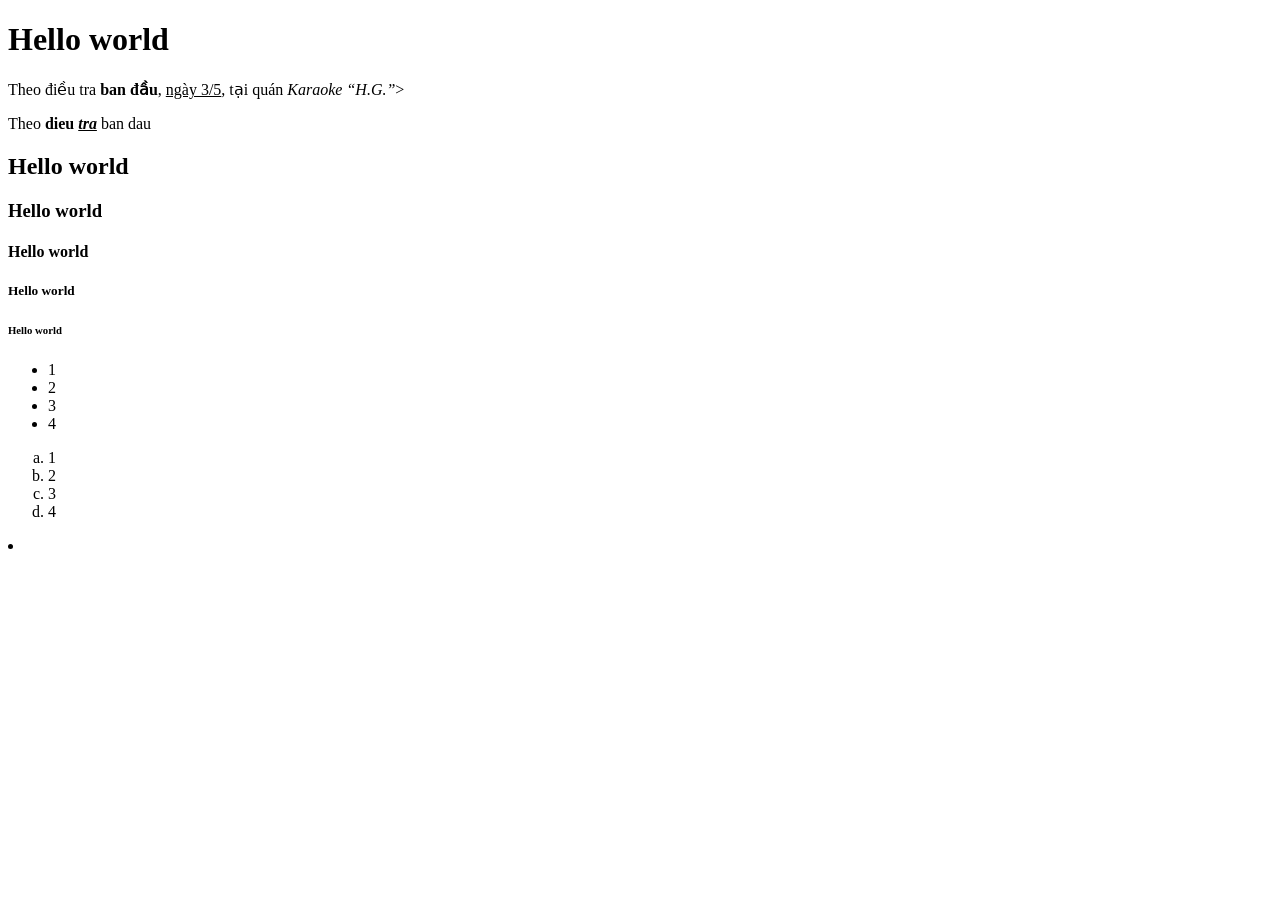
<file: index.html>
<!DOCTYPE html>
<html lang="en">
<head>
    <meta charset="UTF-8">
    <meta name="viewport" content="width=device-width, initial-scale=1.0">
    <title>Document</title>
</head>
<body>
    <h1> Hello world </h1>
    <p>Theo điều tra <b>ban đầu</b>, <u>ngày 3/5</u>, tại quán <i>Karaoke “H.G.”</i>></p>
    <p> Theo <b>dieu <u><i>tra</i></u></b> ban dau</p>
    <h2> Hello world </h2>
    <h3> Hello world </h3>
    <h4> Hello world </h4>
    <h5> Hello world </h5>
    <h6> Hello world </h6>
    <ul> 
        <li> 1 </li>
        <li> 2 </li>
        <li> 3 </li>
        <li> 4 </li>
    </ul> 
    <ol type ="a"> 
        <li> 1 </li>
        <li> 2 </li>
        <li> 3 </li>
        <li> 4 </li> 
    </ol>
    <li> 

    </li>


</body>
</html>
</file>
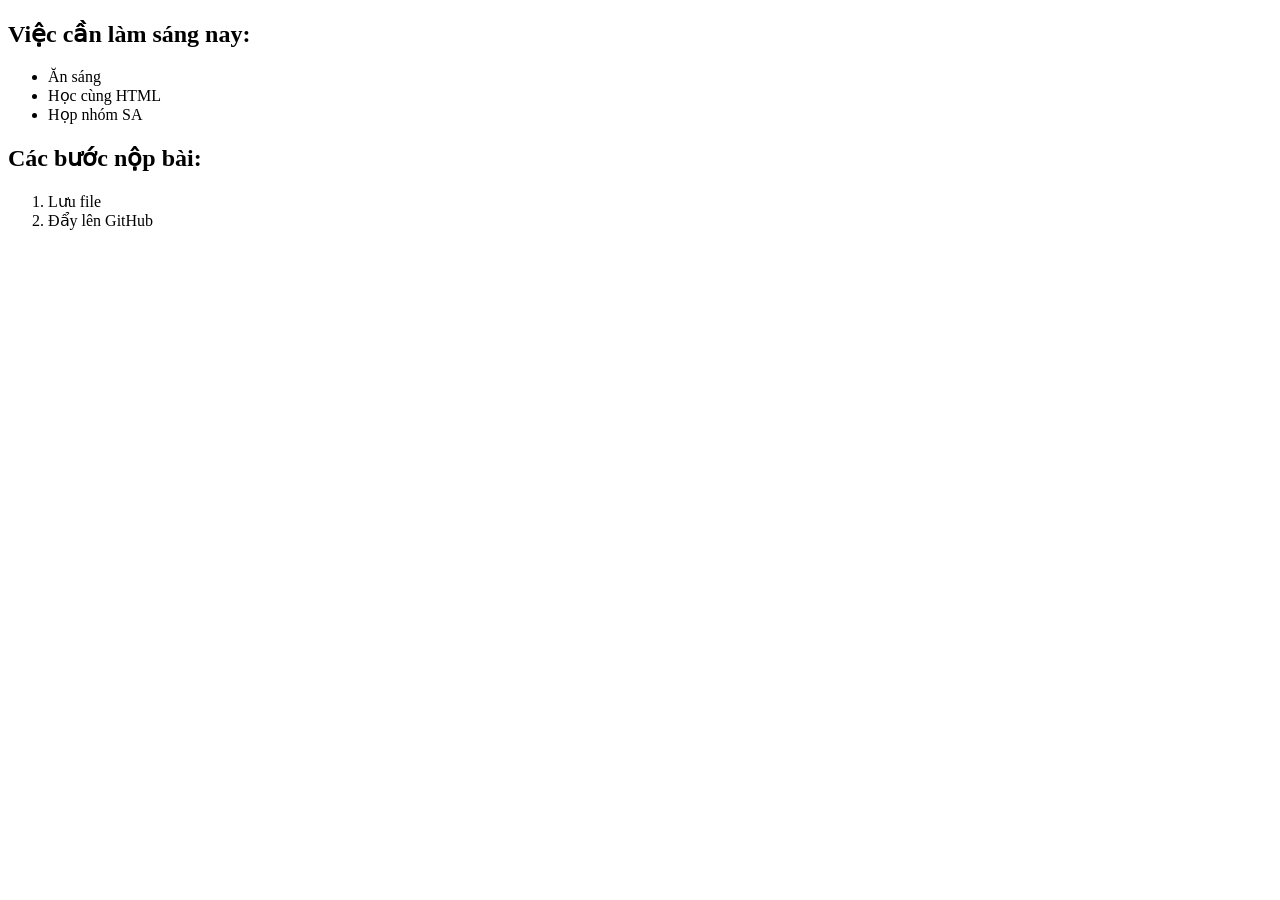
<file: text.html>
<!DOCTYPE html>
<html lang="en">
<head>
    <meta charset="UTF-8">
    <meta name="viewport" content="width=device-width, initial-scale=1.0">
    <title>Document</title>
</head>
<body>
    <h2> Việc cần làm sáng nay:</h2>
    <ul> 
        <li>Ăn sáng</li>
        <li>Học cùng HTML</li>
        <li>Họp nhóm SA</li>
    </ul>
    

    <h2> Các bước nộp bài:</h2>
    <ol> 
        <li>Lưu file</li>
        <li>Đẩy lên GitHub</li>
    </ol>
</body>
</html>
</file>
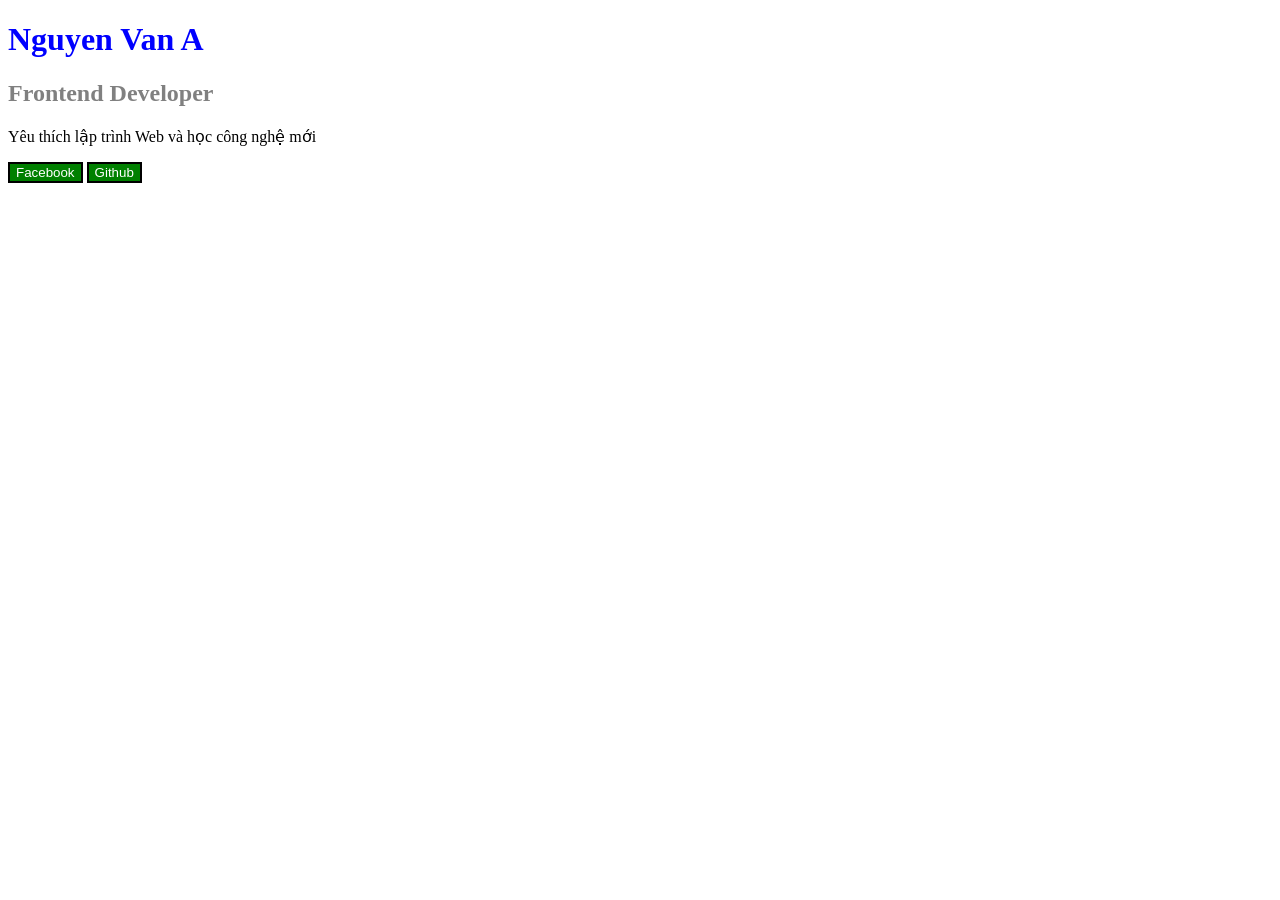
<file: homework1/css-homework1.html>
<!DOCTYPE html>
<html lang="en">
<head>
    <meta charset="UTF-8">
    <meta name="viewport" content="width=<device-width>, initial-scale=1.0">
    <title>Document</title>
</head>
<body>
    <h1 class="name">Nguyen Van A</h1>
    <h2 id="job">Frontend Developer</h2>
    <p>Yêu thích lập trình Web và học công nghệ mới</p>

    <button>Facebook</button>
    <button>Github</button>

</body>
<style>
    .name{
         color:blue
    }
    #job{
        color:grey;
    }

    button{
        color:white;
        background-color: green;
        border: 2px solid black;
    }
</style>
</html>
</file>
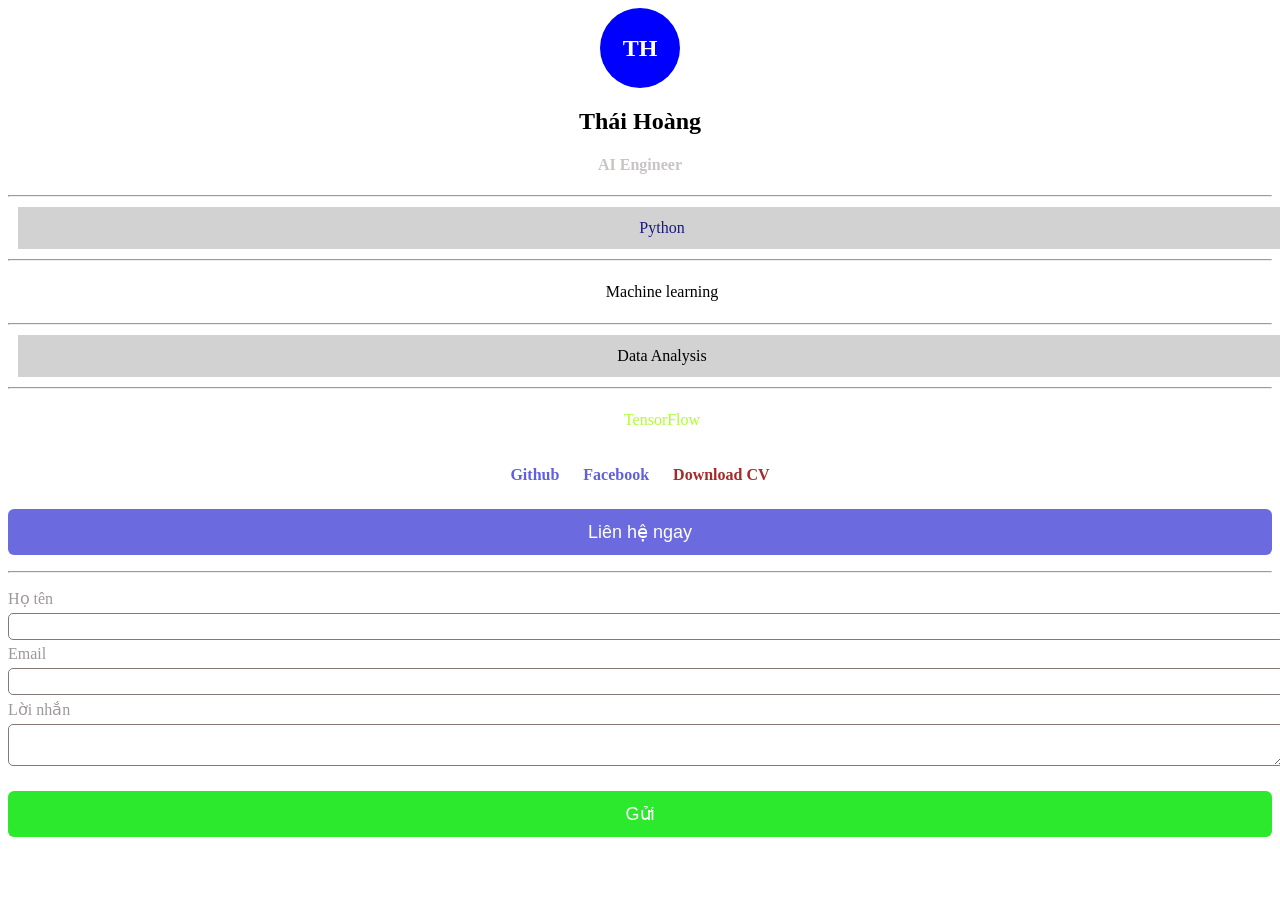
<file: homework2/css-homework2.html>
<!DOCTYPE html>
<html lang="en">
<head>
    <meta charset="UTF-8">
    <meta name="viewport" content="width=device-width, initial-scale=1.0">
    <title>Document</title>
    <link rel="stylesheet" href="homework2.css">
</head>
<body>
    <h2 class="avatar">TH</h2>
    <h2 class="name">Thái Hoàng</h2>
    <h4>AI Engineer</h4>

    <hr>

    <div class="main">
        <p>Python</p>
        <hr>

        <p>Machine learning</p>
        <hr>

        <p>Data Analysis</p>
        <hr>

        <p>TensorFlow</p>
    </div>

    <div class="nameweb">
        <a href="https://github.com" style="text-decoration: none;">Github</a>
        <a href="https://Facebook.com" style="text-decoration: none;">Facebook</a>
        <a href="https://Download.com" style="text-decoration: none;">Download CV</a>
        <p></p>
    </div>

    <button class="contact">Liên hệ ngay</button>
    <p></p>

    <hr>

    <p></p>

    <div>
        <label>Họ tên</label>
        <input type="text">
    </div>

    <div>
        <label>Email</label>
        <input type="text">
    </div>

    <div>
        <label>Lời nhắn</label>
        <textarea type="text"></textarea>
    </div>

    <p></p>
    <button class="submit">Gửi</button>

</body>
</html>
</file>
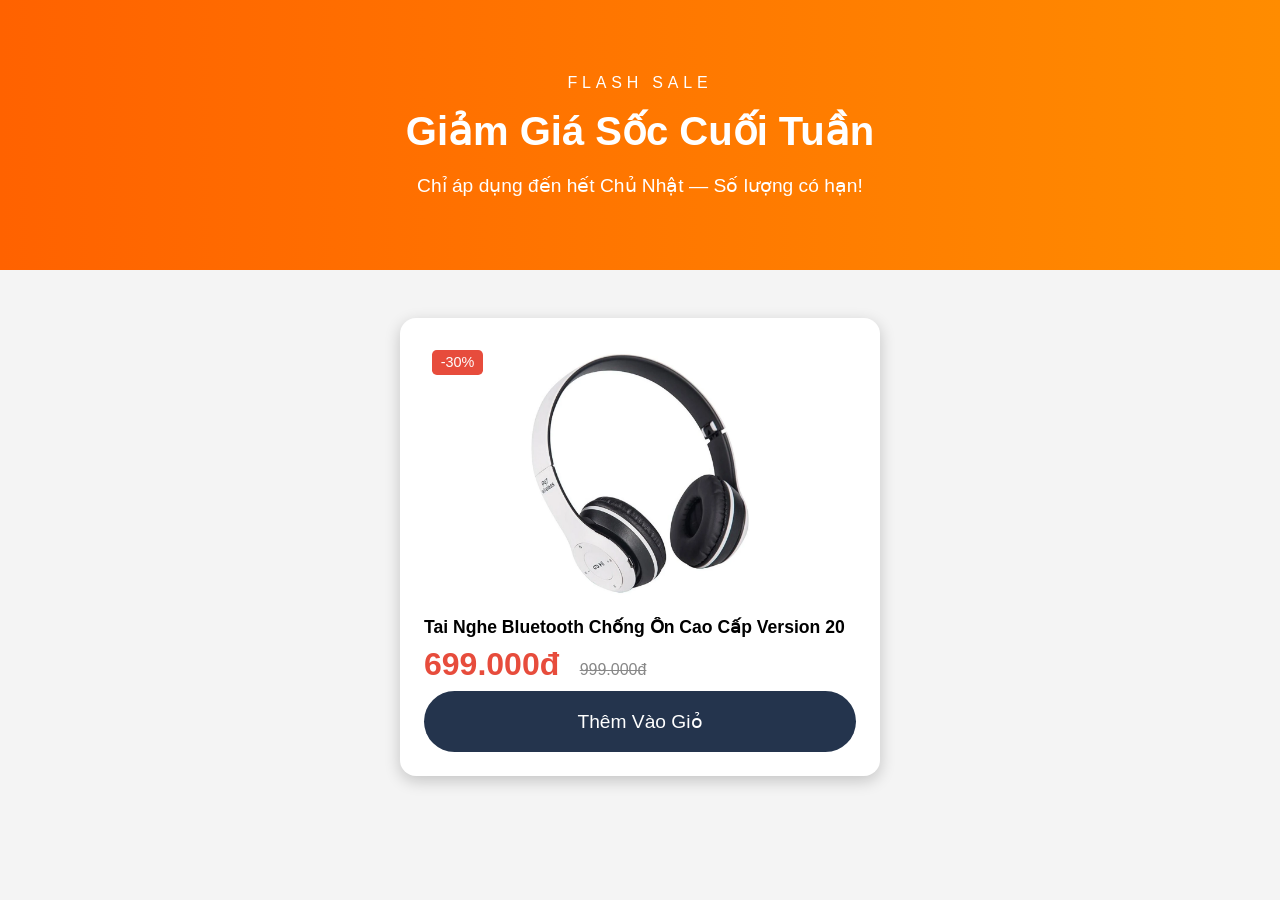
<file: homework3/css-homework3.html>
<!DOCTYPE html>
<html lang="en">
<head>
    <meta charset="UTF-8">
    <meta name="viewport" content="width=device-width, initial-scale=1.0">
    <title>Document</title>
    <link rel="stylesheet" href="design.css">
</head>
<body>
  <div class="promo-container">
    <header class="flash-sale-banner">
      <p class="banner-subtitle">FLASH SALE</p>
      <h1 class="banner-title">Giảm Giá Sốc Cuối Tuần</h1>
      <p class="banner-note">Chỉ áp dụng đến hết Chủ Nhật — Số lượng có hạn!</p>
    </header>

    <div class="product-card">
      <div class="product-image-container">
        <span class="discount">-30%</span>
        <img
          src="headphone.jpg"alt="Tai Nghe Bluetooth Chống Ồn Cao Cấp Version 20"class="product-image">
      </div>

      <div class="product-information">
        <h2 class="product-title">Tai Nghe Bluetooth Chống Ồn Cao Cấp Version 20</h2>

        <div class="product-price-box">
          <span class="current-price">699.000đ</span>
          <span class="original-price">999.000đ</span>
        </div>

        <button type="button" class="cart-button">Thêm Vào Giỏ</button>
      </div>
    </div>
  </div>
</body>
</html>
</file>
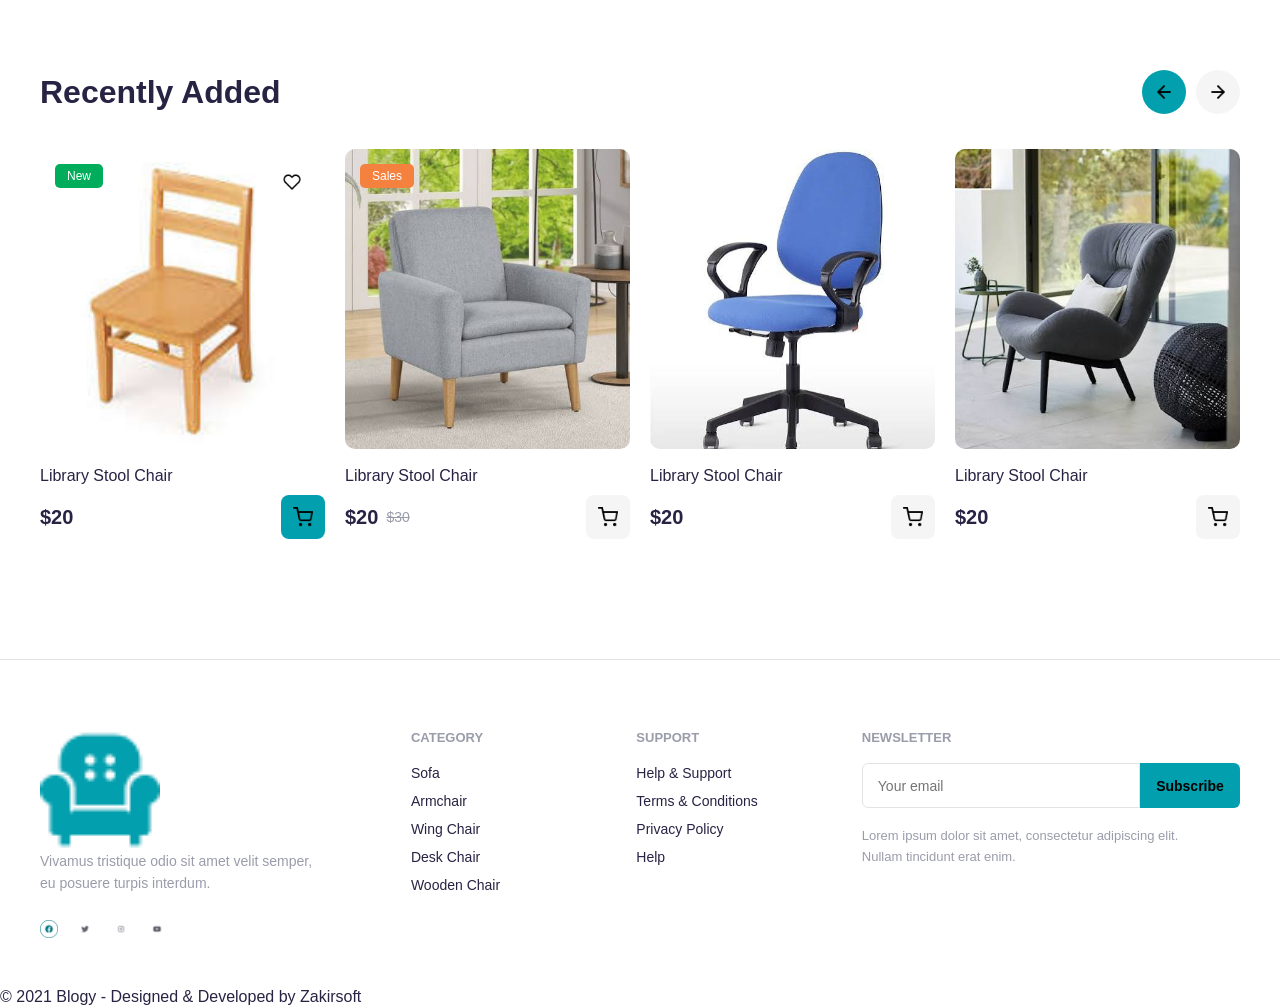
<file: Web_newbie/main.html>
<!DOCTYPE html>
<html lang="vi">
<head>
    <meta charset="UTF-8">
    <meta name="viewport" content="width=device-width, initial-scale=1.0">
    <title>Practice Write Code Web Basic</title>
    <link rel="stylesheet" href="style.css">
</head>
<body>
    <section class="product">
        <div class="title">
            <h2>Recently Added</h2>
            <div class="arrow">
                <img src="Icon/arrow-left.png" alt="Left">
                <img src="Icon/arrow-right.png" alt="Right">
            </div>
        </div>
        <div class="list">
            <div class="card">
                <div class="image">
                    <img src="image1.jpg" alt="Chair 1">
                    <span class="new">New</span>
                    <button class="heart">
                        <img src="Icon/heart.png" alt="Heart">
                    </button>
                </div>
                <h4>Library Stool Chair</h4>
                <div class="price">
                    <span>$20</span>
                    <button class="cart">
                        <img src="Icon/shopping-cart.png" alt="Cart">
                    </button>
                </div>
            </div>
            <div class="card">
                <div class="image">
                    <img src="image2.jpg" alt="Chair 2">
                    <span class="sale">Sales</span>
                </div>
                <h4>Library Stool Chair</h4>
                <div class="price">
                    <span>$20</span>
                    <del>$30</del>
                    <button class="cart">
                        <img src="Icon/shopping-cart.png" alt="Cart">
                    </button>
                </div>
            </div>
            <div class="card">
                <div class="image">
                    <img src="image3.jpg" alt="Chair 3">
                </div>
                <h4>Library Stool Chair</h4>
                <div class="price">
                    <span>$20</span>
                    <button class="cart">
                        <img src="Icon/shopping-cart.png" alt="Cart">
                    </button>
                </div>
            </div>
            <div class="card">
                <div class="image">
                    <img src="image4.jpg" alt="Chair 4">
                </div>
                <h4>Library Stool Chair</h4>
                <div class="price">
                    <span>$20</span>
                    <button class="cart">
                        <img src="Icon/shopping-cart.png" alt="Cart">
                    </button>
                </div>
            </div>
        </div>
    </section>
    <footer>
        <div class="footer">
            <div class="left">
                <img src="Icon/chair.png" alt="Logo">
                <p>
                    Vivamus tristique odio sit amet velit semper,
                    eu posuere turpis interdum.
                </p>
                <div class="social">
                    <img src="Icon/FB_logo.png" alt="Facebook">
                    <img src="Icon/X_logo.png" alt="Twitter">
                    <img src="Icon/Insta_logo.png" alt="Instagram">
                    <img src="Icon/Youtube_logo.png" alt="Youtube">
                </div>
            </div>
            <div class="middle">
                <h5>Category</h5>
                <a href="#">Sofa</a>
                <a href="#">Armchair</a>
                <a href="#">Wing Chair</a>
                <a href="#">Desk Chair</a>
                <a href="#">Wooden Chair</a>
            </div>
            <div class="middle">
                <h5>Support</h5>
                <a href="#">Help & Support</a>
                <a href="#">Terms & Conditions</a>
                <a href="#">Privacy Policy</a>
                <a href="#">Help</a>
            </div>
            <div class="right">
                <h5>Newsletter</h5>
                <div class="email">
                    <input type="email" placeholder="Your email">
                    <button>Subscribe</button>
                </div>
                <p>
                    Lorem ipsum dolor sit amet, consectetur adipiscing elit.
                    Nullam tincidunt erat enim.
                </p>
            </div>
        </div>
        <div class="bottom">
            <p>© 2021 Blogy - Designed & Developed by Zakirsoft</p>
        </div>
    </footer>
</body>
</html>
</file>
<file: homework2/homework2.css>
.avatar {
    height: 80px;
    width: 80px;
    color:white;
    background-color: blue;
    display: flex;
    justify-content: center;
    border-radius: 50%;
    align-items: center;
    margin: auto;
}

.name{
    text-align: center;
}

h4{
    color: rgb(202, 195, 195);
    text-align: center;
}


.main > p {
    padding: 12px;
    margin: 10px ;
    width: 100%;

}

.main > p:first-child {
    background-color: rgb(211, 210, 210);
    color: rgb(25, 25, 130);
    text-align: center;  
}

.main > p:nth-child(3) {
    text-align: center;
}

.main > p:nth-child(5) {
    text-align: center;
    background-color: rgb(211, 210, 210);
}

.main > p:last-child {
    color: greenyellow;
    text-align: center;
}

.nameweb {
    text-align: center;
    margin: 25px;
}

.nameweb a {
    margin: 10px;
    font-weight: bold;
}

.nameweb a:nth-child(1), .nameweb a:nth-child(2) {
    color: rgb(95, 95, 224);
}

.nameweb a:nth-child(3) {
    color: brown;
}

.contact {
    width: 100%;
    padding: 12px;
    background-color: rgb(107, 107, 223);
    color: white;
    border: none;
    border-radius: 6px;
    font-size: 18px;
}

label {
    display: block;
    margin-bottom: 5px;
    color: rgb(158, 151, 151);
}

input, textarea {
    width: 100%;
    padding: 5px;
    border: 1px solid rgb(135, 120, 120);
    border-radius: 5px;    
    margin-bottom: 5px;
}

textarea {
    height: 30px;
}

.submit {
    width: 100%;
    padding: 12px;
    background-color: rgb(45, 233, 45);
    color: white;
    border: none;
    border-radius: 6px;
    font-size: 18px;
}
</file>
<file: homework3/design.css>
* {
  margin: 0;
  padding: 0;
  box-sizing: border-box;
}

:root {
  --primary-color: #ff7300;
  --secondary-color: #24344d;
  --danger-color: #e74c3c;
  --white: #fff;
  --light-gray: #f4f4f4;
  --gray: #888;
  --font-family: Arial, sans-serif;
}

body {
  font-family: var(--font-family);
  background: var(--light-gray);
  font-size: 1rem;
}

.promo-container .flash-sale-banner {
  width: 100%;
  min-height: 30vh;
  background: linear-gradient(to right, #ff6200, #ff8c00);
  display: flex;
  flex-direction: column;
  justify-content: center;
  align-items: center;
  text-align: center;
  color: var(--white);
  padding: 2rem 5vw;
}

.promo-container .banner-subtitle {
  font-size: 1rem;
  letter-spacing: 0.3em;
  margin-bottom: 1em;
}

.promo-container .banner-title {
  font-size: 2.5rem;
  margin-bottom: 0.5em;
}

.promo-container .banner-note {
  font-size: 1.2rem;
}

.product-card {
  width: 90vw;
  max-width: 30rem;
  margin: 3rem auto 3rem;
  background: var(--white);
  border-radius: 1rem;
  box-shadow: 0 0.3rem 1rem rgba(0, 0, 0, 0.2);
  padding: 1.5rem;
}

.product-image-container {
  position: relative;
  text-align: center;
}

.product-image {
  width: 85%;
  max-width: 15rem;
}

.discount {
  position: absolute;
  top: 0.5rem;
  left: 0.5rem;
  background: var(--danger-color);
  color: var(--white);
  padding: 0.3em 0.6em;
  border-radius: 0.3rem;
  font-size: 0.9rem;
}

.product-information {
  margin-top: 0.5rem;
}

.product-title {
  font-size: 1.1rem;
  margin-bottom: 0.5rem;
  white-space: nowrap;
  overflow: hidden;
  text-overflow: ellipsis;
}

.product-price-box {
  margin-bottom: 0.5rem;
}

.current-price {
  color: var(--danger-color);
  font-size: 2rem;
  font-weight: bold;
  margin-right: 0.5em;
}

.original-price {
  color: var(--gray);
  text-decoration: line-through;
  font-size: 1rem;
}

.cart-button {
  width: 100%;
  padding: 1em;
  font-size: 1.2rem;
  border: none;
  border-radius: 2em;
  background: var(--secondary-color);
  color: var(--white);
  cursor: pointer;
}

.cart-button:hover {
  background: #182638;
}
</file>
<file: Web_newbie/style.css>
:root{
   --primary:#029FAE;
   --text:#272343;
   --gray:#9A9CAA;
   --border:#E1E3E5;
   --bg:#F7F7F7;
   --white:#FFFFFF;
   --sale:#F5813F;
   --new:#01AD5A;
   --container:1200px;
   --radius:8px;
}
*{
   margin:0;
   padding:0;
   box-sizing:border-box;
}
body{
   font-family:Inter, Arial, sans-serif;
   color:var(--text);
   background:#fff;
}
img{
   display:block;
}
a{
   text-decoration:none;
}
.product{
   width:var(--container);
   margin:70px auto;
}
.title{
   display:flex;
   justify-content:space-between;
   align-items:center;
   margin-bottom:35px;
}
.title h2{
   font-size:32px;
   font-weight:700;
}
.arrow{
   display:flex;
   gap:10px;
}
.arrow img{
   width:44px;
   height:44px;
   border-radius:50%;
   background:#f5f5f5;
   padding:12px;
   cursor:pointer;
}
.arrow img:first-child{
   background:var(--primary);
}
.list{
   display:flex;
   justify-content:space-between;
   gap:20px;
}
.card{
   width:285px;
}
.image{
   position:relative;
   overflow:hidden;
   border-radius:10px;
   background:var(--bg);
}
.image>img{
   width:100%;
   height:300px;
   object-fit:cover;
}
.new, .sale{
   position:absolute;
   top:15px;
   left:15px;
   color:#fff;
   padding:5px 12px;
   border-radius:5px;
   font-size:12px;
}
.new{
   background:var(--new);
}
.sale{
   background:var(--sale);
}
.heart{
   position:absolute;
   right:15px;
   top:15px;
   width:36px;
   height:36px;
   border:none;
   background:#fff;
   border-radius:8px;
   cursor:pointer;
   display:flex;
   justify-content:center;
   align-items:center;
}
.heart img{
   width:18px;
}
.card h4{
   margin:18px 0 10px;
   font-size:16px;
   font-weight:500;
}
.price{
   display:flex;
   align-items:center;
}

.price span{
   font-size:20px;
   font-weight:700;
}
.price del{
   margin-left:8px;
   color:var(--gray);
   font-size:14px;
}
.cart{
   margin-left:auto;
   width:44px;
   height:44px;
   border:none;
   background:#f5f5f5;
   border-radius:8px;
   cursor:pointer;
   display:flex;
   justify-content:center;
   align-items:center;
}
.card:first-child .cart{
   background:var(--primary);
}
.cart img{
   width:20px;
}
footer {
   width: 100%;
   margin-top: 120px;
   border-top: 1px solid var(--border);
}
.footer {
   width: var(--container);
   margin: 0 auto;
   padding: 70px 0 50px;
   display: flex;
   justify-content: space-between;
   gap: 80px;
}
.left {
   width: 300px;
}
.left > img {
   width: 120px;
   height: auto;
}
.left p {
   color: var(--gray);
   font-size: 14px;
   line-height: 1.6;
   max-width: 280px;
   margin-bottom: 25px;
}
.social {
   display: flex;
   align-items: center;
   gap: 18px;
}
.social img {
   width:18px;
   height: 18px;
   cursor: pointer;
   transition: 0.3s;
}
.middle {
   width: 150px;
   display: flex;
   flex-direction: column;
   gap: 12px;
}
.middle h5 {
   color: var(--gray);
   font-size: 13px;
   font-weight: 600;
   text-transform: uppercase;
   margin-bottom: 8px;
}
.middle a {
   color: var(--text);
   font-size: 14px;
   transition: 0.3s;
}
.middle a:hover {
   color: var(--primary);
}
.right {
   width: 390px;
}
.right h5 {
   color: var(--gray);
   font-size: 13px;
   font-weight: 600;
   text-transform: uppercase;
   margin-bottom: 18px;
}
.email {
   display: flex;
   width: 100%;
   height: 45px;
   margin-bottom:18px;
}
.email input {
   flex: 1;
   border: 1px solid var(--border);
   border-radius: 6px 0 0 6px;
   padding: 0 15px;
   font-family:Arial, Helvetica, sans-serif;
   font-size: 14px;
}
.email input:focus {
   border-color: var(--primary);
}

.email button {
   width: 100px;
   border: none;
   border-radius: 0 6px 6px 0;
   background: var(--primary);
   font-family: Arial, Helvetica, sans-serif;
   font-size: 14px;
   font-weight: 600;
   transition: 0.3s;
}
.right p {
   color: var(--gray);
   font-size: 13px;
   line-height: 1.6;
   max-width: 350px;
}
@media (max-width: 1200px) {
   .product,
   .footer,
   .bottom {
      width: 90%;
   }
   .footer {
      gap: 40px;
   }
   .card {
      width: 24%;
   }
}
</file>
